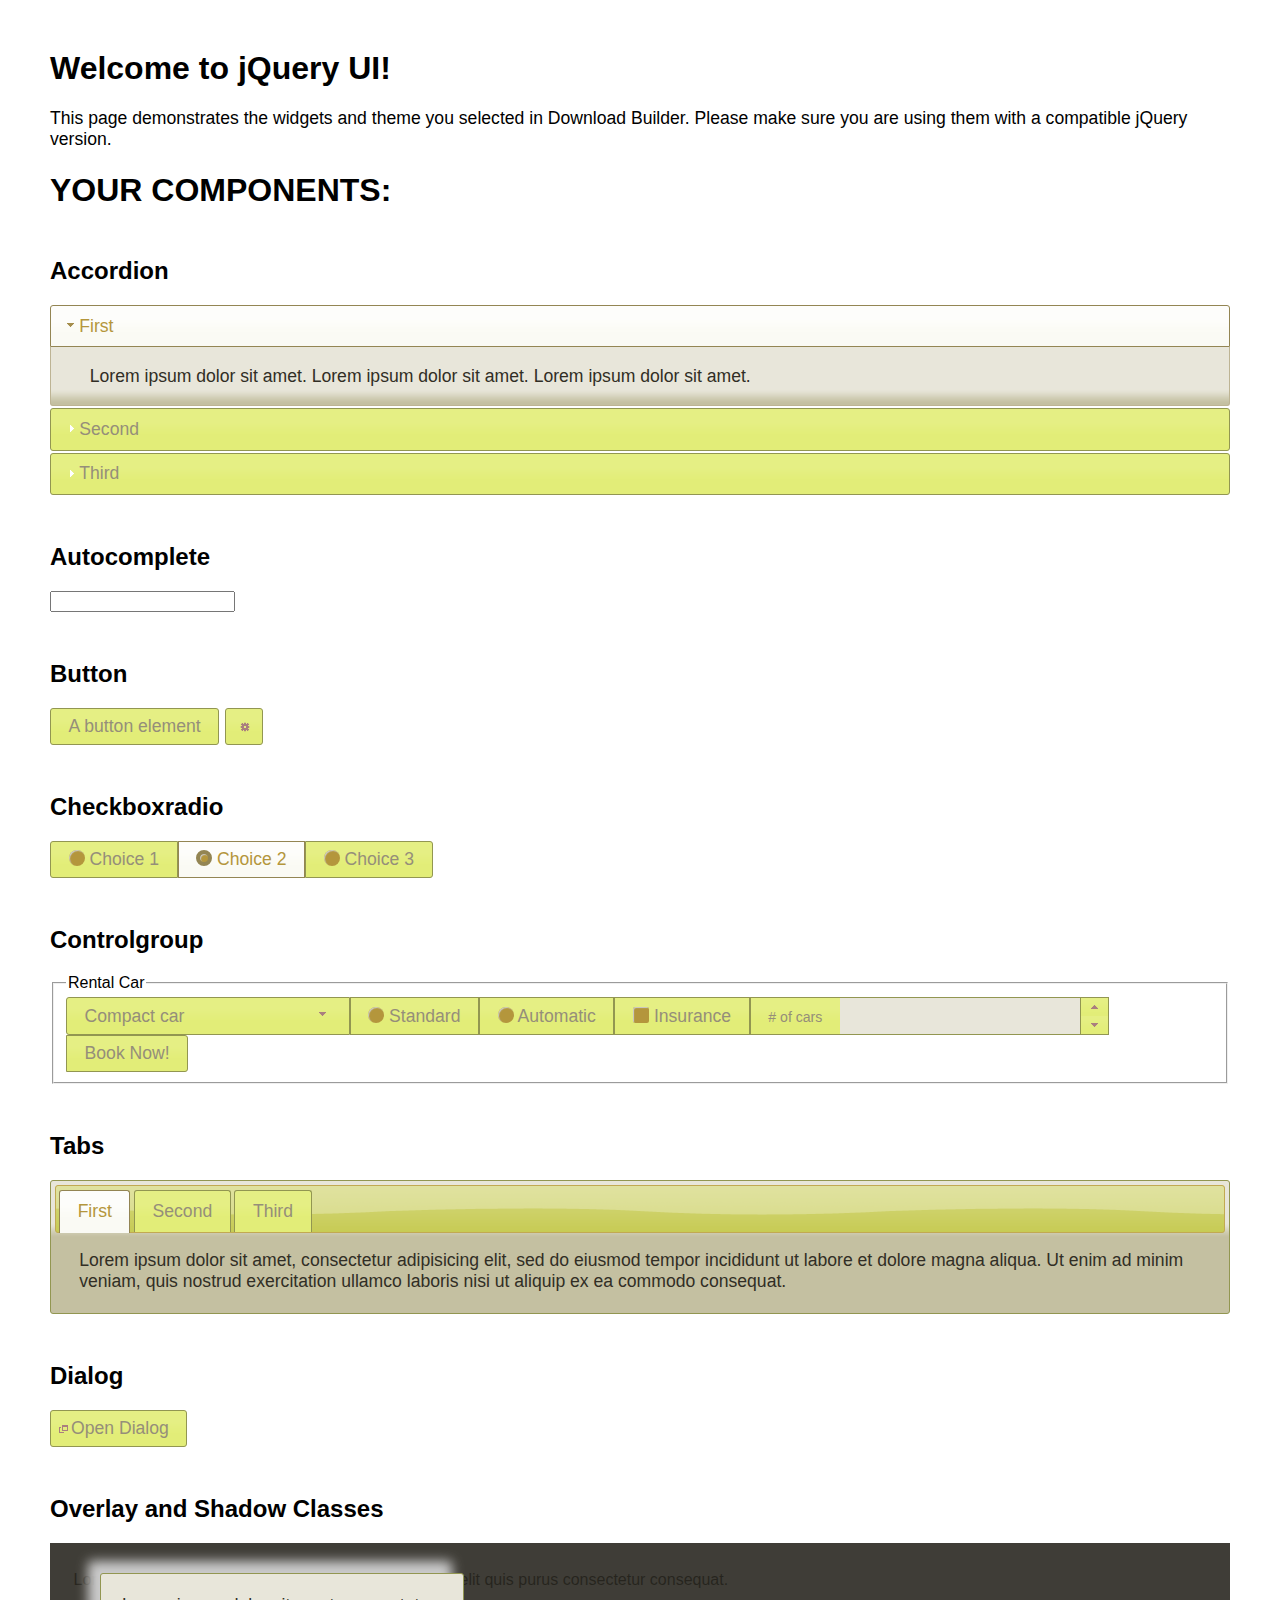
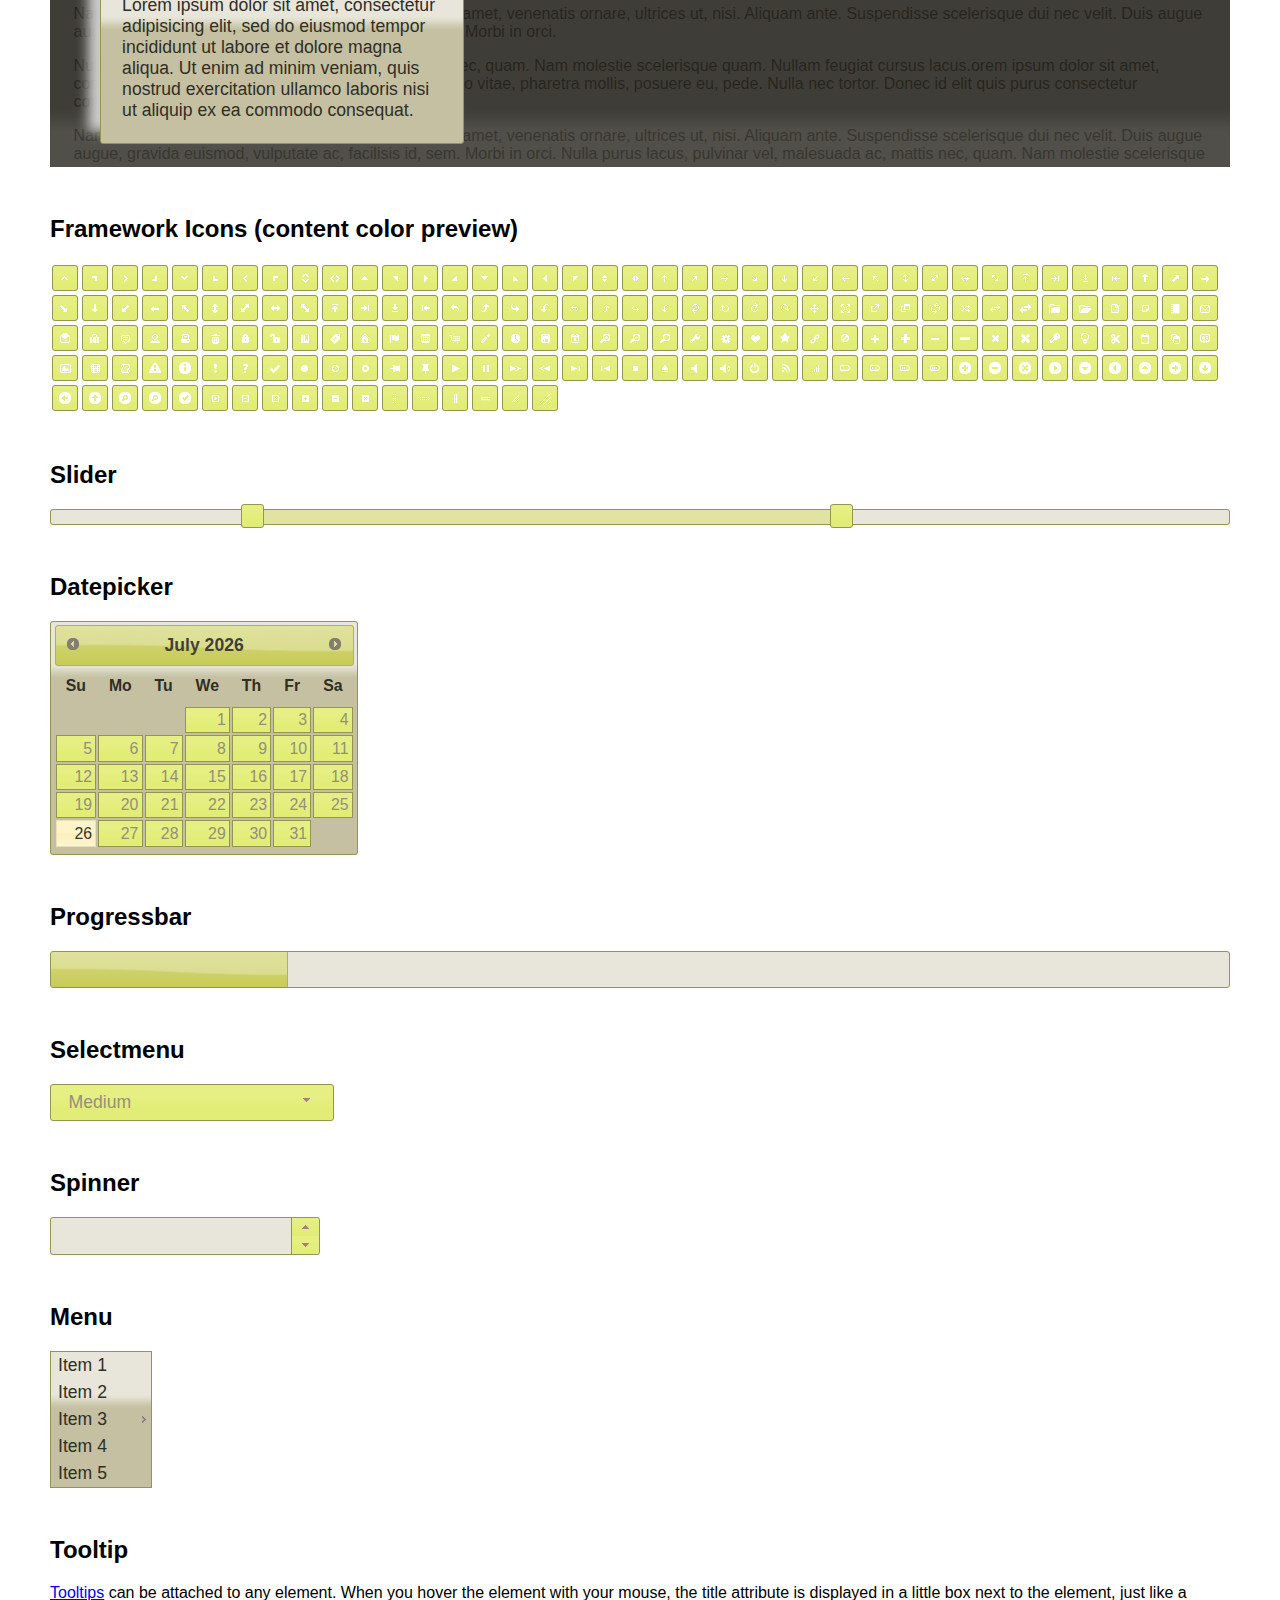
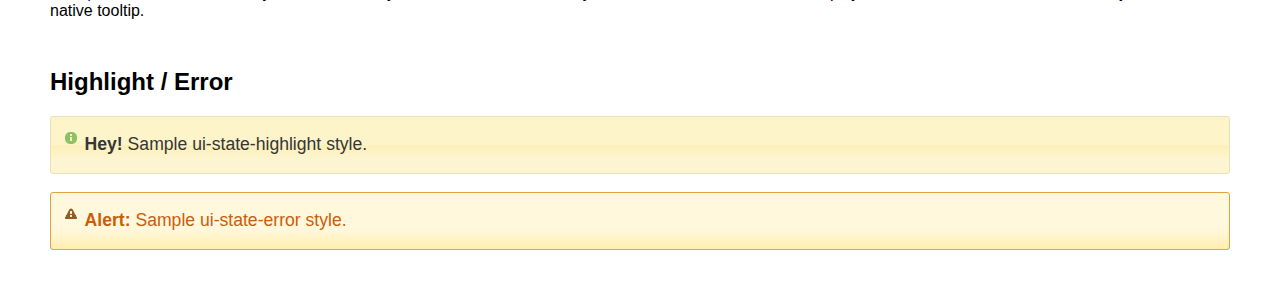
<file: www/jquery-ui-1.12.0.custom/index.html>
<!doctype html>
<html lang="us">
<head>
	<meta charset="utf-8">
	<title>jQuery UI Example Page</title>
	<link href="jquery-ui.css" rel="stylesheet">
	<style>
	body{
		font-family: "Trebuchet MS", sans-serif;
		margin: 50px;
	}
	.demoHeaders {
		margin-top: 2em;
	}
	#dialog-link {
		padding: .4em 1em .4em 20px;
		text-decoration: none;
		position: relative;
	}
	#dialog-link span.ui-icon {
		margin: 0 5px 0 0;
		position: absolute;
		left: .2em;
		top: 50%;
		margin-top: -8px;
	}
	#icons {
		margin: 0;
		padding: 0;
	}
	#icons li {
		margin: 2px;
		position: relative;
		padding: 4px 0;
		cursor: pointer;
		float: left;
		list-style: none;
	}
	#icons span.ui-icon {
		float: left;
		margin: 0 4px;
	}
	.fakewindowcontain .ui-widget-overlay {
		position: absolute;
	}
	select {
		width: 200px;
	}
	</style>
</head>
<body>

<h1>Welcome to jQuery UI!</h1>

<div class="ui-widget">
	<p>This page demonstrates the widgets and theme you selected in Download Builder. Please make sure you are using them with a compatible jQuery version.</p>
</div>

<h1>YOUR COMPONENTS:</h1>


<!-- Accordion -->
<h2 class="demoHeaders">Accordion</h2>
<div id="accordion">
	<h3>First</h3>
	<div>Lorem ipsum dolor sit amet. Lorem ipsum dolor sit amet. Lorem ipsum dolor sit amet.</div>
	<h3>Second</h3>
	<div>Phasellus mattis tincidunt nibh.</div>
	<h3>Third</h3>
	<div>Nam dui erat, auctor a, dignissim quis.</div>
</div>



<!-- Autocomplete -->
<h2 class="demoHeaders">Autocomplete</h2>
<div>
	<input id="autocomplete" title="type &quot;a&quot;">
</div>



<!-- Button -->
<h2 class="demoHeaders">Button</h2>
<button id="button">A button element</button>
<button id="button-icon">An icon-only button</button>



<!-- Checkboxradio -->
<h2 class="demoHeaders">Checkboxradio</h2>
<form style="margin-top: 1em;">
	<div id="radioset">
		<input type="radio" id="radio1" name="radio"><label for="radio1">Choice 1</label>
		<input type="radio" id="radio2" name="radio" checked="checked"><label for="radio2">Choice 2</label>
		<input type="radio" id="radio3" name="radio"><label for="radio3">Choice 3</label>
	</div>
</form>



<!-- Controlgroup -->
<h2 class="demoHeaders">Controlgroup</h2>
<fieldset>
	<legend>Rental Car</legend>
	<div id="controlgroup">
		<select id="car-type">
			<option>Compact car</option>
			<option>Midsize car</option>
			<option>Full size car</option>
			<option>SUV</option>
			<option>Luxury</option>
			<option>Truck</option>
			<option>Van</option>
		</select>
		<label for="transmission-standard">Standard</label>
		<input type="radio" name="transmission" id="transmission-standard">
		<label for="transmission-automatic">Automatic</label>
		<input type="radio" name="transmission" id="transmission-automatic">
		<label for="insurance">Insurance</label>
		<input type="checkbox" name="insurance" id="insurance">
		<label for="horizontal-spinner" class="ui-controlgroup-label"># of cars</label>
		<input id="horizontal-spinner" class="ui-spinner-input">
		<button>Book Now!</button>
	</div>
</fieldset>



<!-- Tabs -->
<h2 class="demoHeaders">Tabs</h2>
<div id="tabs">
	<ul>
		<li><a href="#tabs-1">First</a></li>
		<li><a href="#tabs-2">Second</a></li>
		<li><a href="#tabs-3">Third</a></li>
	</ul>
	<div id="tabs-1">Lorem ipsum dolor sit amet, consectetur adipisicing elit, sed do eiusmod tempor incididunt ut labore et dolore magna aliqua. Ut enim ad minim veniam, quis nostrud exercitation ullamco laboris nisi ut aliquip ex ea commodo consequat.</div>
	<div id="tabs-2">Phasellus mattis tincidunt nibh. Cras orci urna, blandit id, pretium vel, aliquet ornare, felis. Maecenas scelerisque sem non nisl. Fusce sed lorem in enim dictum bibendum.</div>
	<div id="tabs-3">Nam dui erat, auctor a, dignissim quis, sollicitudin eu, felis. Pellentesque nisi urna, interdum eget, sagittis et, consequat vestibulum, lacus. Mauris porttitor ullamcorper augue.</div>
</div>



<h2 class="demoHeaders">Dialog</h2>
<p>
	<button id="dialog-link" class="ui-button ui-corner-all ui-widget">
		<span class="ui-icon ui-icon-newwin"></span>Open Dialog
	</button>
</p>

<h2 class="demoHeaders">Overlay and Shadow Classes</h2>
<div style="position: relative; width: 96%; height: 200px; padding:1% 2%; overflow:hidden;" class="fakewindowcontain">
	<p>Lorem ipsum dolor sit amet,  Nulla nec tortor. Donec id elit quis purus consectetur consequat. </p><p>Nam congue semper tellus. Sed erat dolor, dapibus sit amet, venenatis ornare, ultrices ut, nisi. Aliquam ante. Suspendisse scelerisque dui nec velit. Duis augue augue, gravida euismod, vulputate ac, facilisis id, sem. Morbi in orci. </p><p>Nulla purus lacus, pulvinar vel, malesuada ac, mattis nec, quam. Nam molestie scelerisque quam. Nullam feugiat cursus lacus.orem ipsum dolor sit amet, consectetur adipiscing elit. Donec libero risus, commodo vitae, pharetra mollis, posuere eu, pede. Nulla nec tortor. Donec id elit quis purus consectetur consequat. </p><p>Nam congue semper tellus. Sed erat dolor, dapibus sit amet, venenatis ornare, ultrices ut, nisi. Aliquam ante. Suspendisse scelerisque dui nec velit. Duis augue augue, gravida euismod, vulputate ac, facilisis id, sem. Morbi in orci. Nulla purus lacus, pulvinar vel, malesuada ac, mattis nec, quam. Nam molestie scelerisque quam. </p><p>Nullam feugiat cursus lacus.orem ipsum dolor sit amet, consectetur adipiscing elit. Donec libero risus, commodo vitae, pharetra mollis, posuere eu, pede. Nulla nec tortor. Donec id elit quis purus consectetur consequat. Nam congue semper tellus. Sed erat dolor, dapibus sit amet, venenatis ornare, ultrices ut, nisi. Aliquam ante. </p><p>Suspendisse scelerisque dui nec velit. Duis augue augue, gravida euismod, vulputate ac, facilisis id, sem. Morbi in orci. Nulla purus lacus, pulvinar vel, malesuada ac, mattis nec, quam. Nam molestie scelerisque quam. Nullam feugiat cursus lacus.orem ipsum dolor sit amet, consectetur adipiscing elit. Donec libero risus, commodo vitae, pharetra mollis, posuere eu, pede. Nulla nec tortor. Donec id elit quis purus consectetur consequat. Nam congue semper tellus. Sed erat dolor, dapibus sit amet, venenatis ornare, ultrices ut, nisi. </p>

	<!-- ui-dialog -->
	<div class="ui-widget-overlay ui-front"></div>
	<div style="position: absolute; width: 320px; left: 50px; top: 30px; padding: 1.2em" class="ui-widget ui-front ui-widget-content ui-corner-all ui-widget-shadow">
		Lorem ipsum dolor sit amet, consectetur adipisicing elit, sed do eiusmod tempor incididunt ut labore et dolore magna aliqua. Ut enim ad minim veniam, quis nostrud exercitation ullamco laboris nisi ut aliquip ex ea commodo consequat.
	</div>

</div>

<!-- ui-dialog -->
<div id="dialog" title="Dialog Title">
	<p>Lorem ipsum dolor sit amet, consectetur adipisicing elit, sed do eiusmod tempor incididunt ut labore et dolore magna aliqua. Ut enim ad minim veniam, quis nostrud exercitation ullamco laboris nisi ut aliquip ex ea commodo consequat.</p>
</div>



<h2 class="demoHeaders">Framework Icons (content color preview)</h2>
<ul id="icons" class="ui-widget ui-helper-clearfix">
	<li class="ui-state-default ui-corner-all" title=".ui-icon-caret-1-n"><span class="ui-icon ui-icon-caret-1-n"></span></li>
	<li class="ui-state-default ui-corner-all" title=".ui-icon-caret-1-ne"><span class="ui-icon ui-icon-caret-1-ne"></span></li>
	<li class="ui-state-default ui-corner-all" title=".ui-icon-caret-1-e"><span class="ui-icon ui-icon-caret-1-e"></span></li>
	<li class="ui-state-default ui-corner-all" title=".ui-icon-caret-1-se"><span class="ui-icon ui-icon-caret-1-se"></span></li>
	<li class="ui-state-default ui-corner-all" title=".ui-icon-caret-1-s"><span class="ui-icon ui-icon-caret-1-s"></span></li>
	<li class="ui-state-default ui-corner-all" title=".ui-icon-caret-1-sw"><span class="ui-icon ui-icon-caret-1-sw"></span></li>
	<li class="ui-state-default ui-corner-all" title=".ui-icon-caret-1-w"><span class="ui-icon ui-icon-caret-1-w"></span></li>
	<li class="ui-state-default ui-corner-all" title=".ui-icon-caret-1-nw"><span class="ui-icon ui-icon-caret-1-nw"></span></li>
	<li class="ui-state-default ui-corner-all" title=".ui-icon-caret-2-n-s"><span class="ui-icon ui-icon-caret-2-n-s"></span></li>
	<li class="ui-state-default ui-corner-all" title=".ui-icon-caret-2-e-w"><span class="ui-icon ui-icon-caret-2-e-w"></span></li>
	<li class="ui-state-default ui-corner-all" title=".ui-icon-triangle-1-n"><span class="ui-icon ui-icon-triangle-1-n"></span></li>
	<li class="ui-state-default ui-corner-all" title=".ui-icon-triangle-1-ne"><span class="ui-icon ui-icon-triangle-1-ne"></span></li>
	<li class="ui-state-default ui-corner-all" title=".ui-icon-triangle-1-e"><span class="ui-icon ui-icon-triangle-1-e"></span></li>
	<li class="ui-state-default ui-corner-all" title=".ui-icon-triangle-1-se"><span class="ui-icon ui-icon-triangle-1-se"></span></li>
	<li class="ui-state-default ui-corner-all" title=".ui-icon-triangle-1-s"><span class="ui-icon ui-icon-triangle-1-s"></span></li>
	<li class="ui-state-default ui-corner-all" title=".ui-icon-triangle-1-sw"><span class="ui-icon ui-icon-triangle-1-sw"></span></li>
	<li class="ui-state-default ui-corner-all" title=".ui-icon-triangle-1-w"><span class="ui-icon ui-icon-triangle-1-w"></span></li>
	<li class="ui-state-default ui-corner-all" title=".ui-icon-triangle-1-nw"><span class="ui-icon ui-icon-triangle-1-nw"></span></li>
	<li class="ui-state-default ui-corner-all" title=".ui-icon-triangle-2-n-s"><span class="ui-icon ui-icon-triangle-2-n-s"></span></li>
	<li class="ui-state-default ui-corner-all" title=".ui-icon-triangle-2-e-w"><span class="ui-icon ui-icon-triangle-2-e-w"></span></li>
	<li class="ui-state-default ui-corner-all" title=".ui-icon-arrow-1-n"><span class="ui-icon ui-icon-arrow-1-n"></span></li>
	<li class="ui-state-default ui-corner-all" title=".ui-icon-arrow-1-ne"><span class="ui-icon ui-icon-arrow-1-ne"></span></li>
	<li class="ui-state-default ui-corner-all" title=".ui-icon-arrow-1-e"><span class="ui-icon ui-icon-arrow-1-e"></span></li>
	<li class="ui-state-default ui-corner-all" title=".ui-icon-arrow-1-se"><span class="ui-icon ui-icon-arrow-1-se"></span></li>
	<li class="ui-state-default ui-corner-all" title=".ui-icon-arrow-1-s"><span class="ui-icon ui-icon-arrow-1-s"></span></li>
	<li class="ui-state-default ui-corner-all" title=".ui-icon-arrow-1-sw"><span class="ui-icon ui-icon-arrow-1-sw"></span></li>
	<li class="ui-state-default ui-corner-all" title=".ui-icon-arrow-1-w"><span class="ui-icon ui-icon-arrow-1-w"></span></li>
	<li class="ui-state-default ui-corner-all" title=".ui-icon-arrow-1-nw"><span class="ui-icon ui-icon-arrow-1-nw"></span></li>
	<li class="ui-state-default ui-corner-all" title=".ui-icon-arrow-2-n-s"><span class="ui-icon ui-icon-arrow-2-n-s"></span></li>
	<li class="ui-state-default ui-corner-all" title=".ui-icon-arrow-2-ne-sw"><span class="ui-icon ui-icon-arrow-2-ne-sw"></span></li>
	<li class="ui-state-default ui-corner-all" title=".ui-icon-arrow-2-e-w"><span class="ui-icon ui-icon-arrow-2-e-w"></span></li>
	<li class="ui-state-default ui-corner-all" title=".ui-icon-arrow-2-se-nw"><span class="ui-icon ui-icon-arrow-2-se-nw"></span></li>
	<li class="ui-state-default ui-corner-all" title=".ui-icon-arrowstop-1-n"><span class="ui-icon ui-icon-arrowstop-1-n"></span></li>
	<li class="ui-state-default ui-corner-all" title=".ui-icon-arrowstop-1-e"><span class="ui-icon ui-icon-arrowstop-1-e"></span></li>
	<li class="ui-state-default ui-corner-all" title=".ui-icon-arrowstop-1-s"><span class="ui-icon ui-icon-arrowstop-1-s"></span></li>
	<li class="ui-state-default ui-corner-all" title=".ui-icon-arrowstop-1-w"><span class="ui-icon ui-icon-arrowstop-1-w"></span></li>
	<li class="ui-state-default ui-corner-all" title=".ui-icon-arrowthick-1-n"><span class="ui-icon ui-icon-arrowthick-1-n"></span></li>
	<li class="ui-state-default ui-corner-all" title=".ui-icon-arrowthick-1-ne"><span class="ui-icon ui-icon-arrowthick-1-ne"></span></li>
	<li class="ui-state-default ui-corner-all" title=".ui-icon-arrowthick-1-e"><span class="ui-icon ui-icon-arrowthick-1-e"></span></li>
	<li class="ui-state-default ui-corner-all" title=".ui-icon-arrowthick-1-se"><span class="ui-icon ui-icon-arrowthick-1-se"></span></li>
	<li class="ui-state-default ui-corner-all" title=".ui-icon-arrowthick-1-s"><span class="ui-icon ui-icon-arrowthick-1-s"></span></li>
	<li class="ui-state-default ui-corner-all" title=".ui-icon-arrowthick-1-sw"><span class="ui-icon ui-icon-arrowthick-1-sw"></span></li>
	<li class="ui-state-default ui-corner-all" title=".ui-icon-arrowthick-1-w"><span class="ui-icon ui-icon-arrowthick-1-w"></span></li>
	<li class="ui-state-default ui-corner-all" title=".ui-icon-arrowthick-1-nw"><span class="ui-icon ui-icon-arrowthick-1-nw"></span></li>
	<li class="ui-state-default ui-corner-all" title=".ui-icon-arrowthick-2-n-s"><span class="ui-icon ui-icon-arrowthick-2-n-s"></span></li>
	<li class="ui-state-default ui-corner-all" title=".ui-icon-arrowthick-2-ne-sw"><span class="ui-icon ui-icon-arrowthick-2-ne-sw"></span></li>
	<li class="ui-state-default ui-corner-all" title=".ui-icon-arrowthick-2-e-w"><span class="ui-icon ui-icon-arrowthick-2-e-w"></span></li>
	<li class="ui-state-default ui-corner-all" title=".ui-icon-arrowthick-2-se-nw"><span class="ui-icon ui-icon-arrowthick-2-se-nw"></span></li>
	<li class="ui-state-default ui-corner-all" title=".ui-icon-arrowthickstop-1-n"><span class="ui-icon ui-icon-arrowthickstop-1-n"></span></li>
	<li class="ui-state-default ui-corner-all" title=".ui-icon-arrowthickstop-1-e"><span class="ui-icon ui-icon-arrowthickstop-1-e"></span></li>
	<li class="ui-state-default ui-corner-all" title=".ui-icon-arrowthickstop-1-s"><span class="ui-icon ui-icon-arrowthickstop-1-s"></span></li>
	<li class="ui-state-default ui-corner-all" title=".ui-icon-arrowthickstop-1-w"><span class="ui-icon ui-icon-arrowthickstop-1-w"></span></li>
	<li class="ui-state-default ui-corner-all" title=".ui-icon-arrowreturnthick-1-w"><span class="ui-icon ui-icon-arrowreturnthick-1-w"></span></li>
	<li class="ui-state-default ui-corner-all" title=".ui-icon-arrowreturnthick-1-n"><span class="ui-icon ui-icon-arrowreturnthick-1-n"></span></li>
	<li class="ui-state-default ui-corner-all" title=".ui-icon-arrowreturnthick-1-e"><span class="ui-icon ui-icon-arrowreturnthick-1-e"></span></li>
	<li class="ui-state-default ui-corner-all" title=".ui-icon-arrowreturnthick-1-s"><span class="ui-icon ui-icon-arrowreturnthick-1-s"></span></li>
	<li class="ui-state-default ui-corner-all" title=".ui-icon-arrowreturn-1-w"><span class="ui-icon ui-icon-arrowreturn-1-w"></span></li>
	<li class="ui-state-default ui-corner-all" title=".ui-icon-arrowreturn-1-n"><span class="ui-icon ui-icon-arrowreturn-1-n"></span></li>
	<li class="ui-state-default ui-corner-all" title=".ui-icon-arrowreturn-1-e"><span class="ui-icon ui-icon-arrowreturn-1-e"></span></li>
	<li class="ui-state-default ui-corner-all" title=".ui-icon-arrowreturn-1-s"><span class="ui-icon ui-icon-arrowreturn-1-s"></span></li>
	<li class="ui-state-default ui-corner-all" title=".ui-icon-arrowrefresh-1-w"><span class="ui-icon ui-icon-arrowrefresh-1-w"></span></li>
	<li class="ui-state-default ui-corner-all" title=".ui-icon-arrowrefresh-1-n"><span class="ui-icon ui-icon-arrowrefresh-1-n"></span></li>
	<li class="ui-state-default ui-corner-all" title=".ui-icon-arrowrefresh-1-e"><span class="ui-icon ui-icon-arrowrefresh-1-e"></span></li>
	<li class="ui-state-default ui-corner-all" title=".ui-icon-arrowrefresh-1-s"><span class="ui-icon ui-icon-arrowrefresh-1-s"></span></li>
	<li class="ui-state-default ui-corner-all" title=".ui-icon-arrow-4"><span class="ui-icon ui-icon-arrow-4"></span></li>
	<li class="ui-state-default ui-corner-all" title=".ui-icon-arrow-4-diag"><span class="ui-icon ui-icon-arrow-4-diag"></span></li>
	<li class="ui-state-default ui-corner-all" title=".ui-icon-extlink"><span class="ui-icon ui-icon-extlink"></span></li>
	<li class="ui-state-default ui-corner-all" title=".ui-icon-newwin"><span class="ui-icon ui-icon-newwin"></span></li>
	<li class="ui-state-default ui-corner-all" title=".ui-icon-refresh"><span class="ui-icon ui-icon-refresh"></span></li>
	<li class="ui-state-default ui-corner-all" title=".ui-icon-shuffle"><span class="ui-icon ui-icon-shuffle"></span></li>
	<li class="ui-state-default ui-corner-all" title=".ui-icon-transfer-e-w"><span class="ui-icon ui-icon-transfer-e-w"></span></li>
	<li class="ui-state-default ui-corner-all" title=".ui-icon-transferthick-e-w"><span class="ui-icon ui-icon-transferthick-e-w"></span></li>
	<li class="ui-state-default ui-corner-all" title=".ui-icon-folder-collapsed"><span class="ui-icon ui-icon-folder-collapsed"></span></li>
	<li class="ui-state-default ui-corner-all" title=".ui-icon-folder-open"><span class="ui-icon ui-icon-folder-open"></span></li>
	<li class="ui-state-default ui-corner-all" title=".ui-icon-document"><span class="ui-icon ui-icon-document"></span></li>
	<li class="ui-state-default ui-corner-all" title=".ui-icon-document-b"><span class="ui-icon ui-icon-document-b"></span></li>
	<li class="ui-state-default ui-corner-all" title=".ui-icon-note"><span class="ui-icon ui-icon-note"></span></li>
	<li class="ui-state-default ui-corner-all" title=".ui-icon-mail-closed"><span class="ui-icon ui-icon-mail-closed"></span></li>
	<li class="ui-state-default ui-corner-all" title=".ui-icon-mail-open"><span class="ui-icon ui-icon-mail-open"></span></li>
	<li class="ui-state-default ui-corner-all" title=".ui-icon-suitcase"><span class="ui-icon ui-icon-suitcase"></span></li>
	<li class="ui-state-default ui-corner-all" title=".ui-icon-comment"><span class="ui-icon ui-icon-comment"></span></li>
	<li class="ui-state-default ui-corner-all" title=".ui-icon-person"><span class="ui-icon ui-icon-person"></span></li>
	<li class="ui-state-default ui-corner-all" title=".ui-icon-print"><span class="ui-icon ui-icon-print"></span></li>
	<li class="ui-state-default ui-corner-all" title=".ui-icon-trash"><span class="ui-icon ui-icon-trash"></span></li>
	<li class="ui-state-default ui-corner-all" title=".ui-icon-locked"><span class="ui-icon ui-icon-locked"></span></li>
	<li class="ui-state-default ui-corner-all" title=".ui-icon-unlocked"><span class="ui-icon ui-icon-unlocked"></span></li>
	<li class="ui-state-default ui-corner-all" title=".ui-icon-bookmark"><span class="ui-icon ui-icon-bookmark"></span></li>
	<li class="ui-state-default ui-corner-all" title=".ui-icon-tag"><span class="ui-icon ui-icon-tag"></span></li>
	<li class="ui-state-default ui-corner-all" title=".ui-icon-home"><span class="ui-icon ui-icon-home"></span></li>
	<li class="ui-state-default ui-corner-all" title=".ui-icon-flag"><span class="ui-icon ui-icon-flag"></span></li>
	<li class="ui-state-default ui-corner-all" title=".ui-icon-calculator"><span class="ui-icon ui-icon-calculator"></span></li>
	<li class="ui-state-default ui-corner-all" title=".ui-icon-cart"><span class="ui-icon ui-icon-cart"></span></li>
	<li class="ui-state-default ui-corner-all" title=".ui-icon-pencil"><span class="ui-icon ui-icon-pencil"></span></li>
	<li class="ui-state-default ui-corner-all" title=".ui-icon-clock"><span class="ui-icon ui-icon-clock"></span></li>
	<li class="ui-state-default ui-corner-all" title=".ui-icon-disk"><span class="ui-icon ui-icon-disk"></span></li>
	<li class="ui-state-default ui-corner-all" title=".ui-icon-calendar"><span class="ui-icon ui-icon-calendar"></span></li>
	<li class="ui-state-default ui-corner-all" title=".ui-icon-zoomin"><span class="ui-icon ui-icon-zoomin"></span></li>
	<li class="ui-state-default ui-corner-all" title=".ui-icon-zoomout"><span class="ui-icon ui-icon-zoomout"></span></li>
	<li class="ui-state-default ui-corner-all" title=".ui-icon-search"><span class="ui-icon ui-icon-search"></span></li>
	<li class="ui-state-default ui-corner-all" title=".ui-icon-wrench"><span class="ui-icon ui-icon-wrench"></span></li>
	<li class="ui-state-default ui-corner-all" title=".ui-icon-gear"><span class="ui-icon ui-icon-gear"></span></li>
	<li class="ui-state-default ui-corner-all" title=".ui-icon-heart"><span class="ui-icon ui-icon-heart"></span></li>
	<li class="ui-state-default ui-corner-all" title=".ui-icon-star"><span class="ui-icon ui-icon-star"></span></li>
	<li class="ui-state-default ui-corner-all" title=".ui-icon-link"><span class="ui-icon ui-icon-link"></span></li>
	<li class="ui-state-default ui-corner-all" title=".ui-icon-cancel"><span class="ui-icon ui-icon-cancel"></span></li>
	<li class="ui-state-default ui-corner-all" title=".ui-icon-plus"><span class="ui-icon ui-icon-plus"></span></li>
	<li class="ui-state-default ui-corner-all" title=".ui-icon-plusthick"><span class="ui-icon ui-icon-plusthick"></span></li>
	<li class="ui-state-default ui-corner-all" title=".ui-icon-minus"><span class="ui-icon ui-icon-minus"></span></li>
	<li class="ui-state-default ui-corner-all" title=".ui-icon-minusthick"><span class="ui-icon ui-icon-minusthick"></span></li>
	<li class="ui-state-default ui-corner-all" title=".ui-icon-close"><span class="ui-icon ui-icon-close"></span></li>
	<li class="ui-state-default ui-corner-all" title=".ui-icon-closethick"><span class="ui-icon ui-icon-closethick"></span></li>
	<li class="ui-state-default ui-corner-all" title=".ui-icon-key"><span class="ui-icon ui-icon-key"></span></li>
	<li class="ui-state-default ui-corner-all" title=".ui-icon-lightbulb"><span class="ui-icon ui-icon-lightbulb"></span></li>
	<li class="ui-state-default ui-corner-all" title=".ui-icon-scissors"><span class="ui-icon ui-icon-scissors"></span></li>
	<li class="ui-state-default ui-corner-all" title=".ui-icon-clipboard"><span class="ui-icon ui-icon-clipboard"></span></li>
	<li class="ui-state-default ui-corner-all" title=".ui-icon-copy"><span class="ui-icon ui-icon-copy"></span></li>
	<li class="ui-state-default ui-corner-all" title=".ui-icon-contact"><span class="ui-icon ui-icon-contact"></span></li>
	<li class="ui-state-default ui-corner-all" title=".ui-icon-image"><span class="ui-icon ui-icon-image"></span></li>
	<li class="ui-state-default ui-corner-all" title=".ui-icon-video"><span class="ui-icon ui-icon-video"></span></li>
	<li class="ui-state-default ui-corner-all" title=".ui-icon-script"><span class="ui-icon ui-icon-script"></span></li>
	<li class="ui-state-default ui-corner-all" title=".ui-icon-alert"><span class="ui-icon ui-icon-alert"></span></li>
	<li class="ui-state-default ui-corner-all" title=".ui-icon-info"><span class="ui-icon ui-icon-info"></span></li>
	<li class="ui-state-default ui-corner-all" title=".ui-icon-notice"><span class="ui-icon ui-icon-notice"></span></li>
	<li class="ui-state-default ui-corner-all" title=".ui-icon-help"><span class="ui-icon ui-icon-help"></span></li>
	<li class="ui-state-default ui-corner-all" title=".ui-icon-check"><span class="ui-icon ui-icon-check"></span></li>
	<li class="ui-state-default ui-corner-all" title=".ui-icon-bullet"><span class="ui-icon ui-icon-bullet"></span></li>
	<li class="ui-state-default ui-corner-all" title=".ui-icon-radio-off"><span class="ui-icon ui-icon-radio-off"></span></li>
	<li class="ui-state-default ui-corner-all" title=".ui-icon-radio-on"><span class="ui-icon ui-icon-radio-on"></span></li>
	<li class="ui-state-default ui-corner-all" title=".ui-icon-pin-w"><span class="ui-icon ui-icon-pin-w"></span></li>
	<li class="ui-state-default ui-corner-all" title=".ui-icon-pin-s"><span class="ui-icon ui-icon-pin-s"></span></li>
	<li class="ui-state-default ui-corner-all" title=".ui-icon-play"><span class="ui-icon ui-icon-play"></span></li>
	<li class="ui-state-default ui-corner-all" title=".ui-icon-pause"><span class="ui-icon ui-icon-pause"></span></li>
	<li class="ui-state-default ui-corner-all" title=".ui-icon-seek-next"><span class="ui-icon ui-icon-seek-next"></span></li>
	<li class="ui-state-default ui-corner-all" title=".ui-icon-seek-prev"><span class="ui-icon ui-icon-seek-prev"></span></li>
	<li class="ui-state-default ui-corner-all" title=".ui-icon-seek-end"><span class="ui-icon ui-icon-seek-end"></span></li>
	<li class="ui-state-default ui-corner-all" title=".ui-icon-seek-first"><span class="ui-icon ui-icon-seek-first"></span></li>
	<li class="ui-state-default ui-corner-all" title=".ui-icon-stop"><span class="ui-icon ui-icon-stop"></span></li>
	<li class="ui-state-default ui-corner-all" title=".ui-icon-eject"><span class="ui-icon ui-icon-eject"></span></li>
	<li class="ui-state-default ui-corner-all" title=".ui-icon-volume-off"><span class="ui-icon ui-icon-volume-off"></span></li>
	<li class="ui-state-default ui-corner-all" title=".ui-icon-volume-on"><span class="ui-icon ui-icon-volume-on"></span></li>
	<li class="ui-state-default ui-corner-all" title=".ui-icon-power"><span class="ui-icon ui-icon-power"></span></li>
	<li class="ui-state-default ui-corner-all" title=".ui-icon-signal-diag"><span class="ui-icon ui-icon-signal-diag"></span></li>
	<li class="ui-state-default ui-corner-all" title=".ui-icon-signal"><span class="ui-icon ui-icon-signal"></span></li>
	<li class="ui-state-default ui-corner-all" title=".ui-icon-battery-0"><span class="ui-icon ui-icon-battery-0"></span></li>
	<li class="ui-state-default ui-corner-all" title=".ui-icon-battery-1"><span class="ui-icon ui-icon-battery-1"></span></li>
	<li class="ui-state-default ui-corner-all" title=".ui-icon-battery-2"><span class="ui-icon ui-icon-battery-2"></span></li>
	<li class="ui-state-default ui-corner-all" title=".ui-icon-battery-3"><span class="ui-icon ui-icon-battery-3"></span></li>
	<li class="ui-state-default ui-corner-all" title=".ui-icon-circle-plus"><span class="ui-icon ui-icon-circle-plus"></span></li>
	<li class="ui-state-default ui-corner-all" title=".ui-icon-circle-minus"><span class="ui-icon ui-icon-circle-minus"></span></li>
	<li class="ui-state-default ui-corner-all" title=".ui-icon-circle-close"><span class="ui-icon ui-icon-circle-close"></span></li>
	<li class="ui-state-default ui-corner-all" title=".ui-icon-circle-triangle-e"><span class="ui-icon ui-icon-circle-triangle-e"></span></li>
	<li class="ui-state-default ui-corner-all" title=".ui-icon-circle-triangle-s"><span class="ui-icon ui-icon-circle-triangle-s"></span></li>
	<li class="ui-state-default ui-corner-all" title=".ui-icon-circle-triangle-w"><span class="ui-icon ui-icon-circle-triangle-w"></span></li>
	<li class="ui-state-default ui-corner-all" title=".ui-icon-circle-triangle-n"><span class="ui-icon ui-icon-circle-triangle-n"></span></li>
	<li class="ui-state-default ui-corner-all" title=".ui-icon-circle-arrow-e"><span class="ui-icon ui-icon-circle-arrow-e"></span></li>
	<li class="ui-state-default ui-corner-all" title=".ui-icon-circle-arrow-s"><span class="ui-icon ui-icon-circle-arrow-s"></span></li>
	<li class="ui-state-default ui-corner-all" title=".ui-icon-circle-arrow-w"><span class="ui-icon ui-icon-circle-arrow-w"></span></li>
	<li class="ui-state-default ui-corner-all" title=".ui-icon-circle-arrow-n"><span class="ui-icon ui-icon-circle-arrow-n"></span></li>
	<li class="ui-state-default ui-corner-all" title=".ui-icon-circle-zoomin"><span class="ui-icon ui-icon-circle-zoomin"></span></li>
	<li class="ui-state-default ui-corner-all" title=".ui-icon-circle-zoomout"><span class="ui-icon ui-icon-circle-zoomout"></span></li>
	<li class="ui-state-default ui-corner-all" title=".ui-icon-circle-check"><span class="ui-icon ui-icon-circle-check"></span></li>
	<li class="ui-state-default ui-corner-all" title=".ui-icon-circlesmall-plus"><span class="ui-icon ui-icon-circlesmall-plus"></span></li>
	<li class="ui-state-default ui-corner-all" title=".ui-icon-circlesmall-minus"><span class="ui-icon ui-icon-circlesmall-minus"></span></li>
	<li class="ui-state-default ui-corner-all" title=".ui-icon-circlesmall-close"><span class="ui-icon ui-icon-circlesmall-close"></span></li>
	<li class="ui-state-default ui-corner-all" title=".ui-icon-squaresmall-plus"><span class="ui-icon ui-icon-squaresmall-plus"></span></li>
	<li class="ui-state-default ui-corner-all" title=".ui-icon-squaresmall-minus"><span class="ui-icon ui-icon-squaresmall-minus"></span></li>
	<li class="ui-state-default ui-corner-all" title=".ui-icon-squaresmall-close"><span class="ui-icon ui-icon-squaresmall-close"></span></li>
	<li class="ui-state-default ui-corner-all" title=".ui-icon-grip-dotted-vertical"><span class="ui-icon ui-icon-grip-dotted-vertical"></span></li>
	<li class="ui-state-default ui-corner-all" title=".ui-icon-grip-dotted-horizontal"><span class="ui-icon ui-icon-grip-dotted-horizontal"></span></li>
	<li class="ui-state-default ui-corner-all" title=".ui-icon-grip-solid-vertical"><span class="ui-icon ui-icon-grip-solid-vertical"></span></li>
	<li class="ui-state-default ui-corner-all" title=".ui-icon-grip-solid-horizontal"><span class="ui-icon ui-icon-grip-solid-horizontal"></span></li>
	<li class="ui-state-default ui-corner-all" title=".ui-icon-gripsmall-diagonal-se"><span class="ui-icon ui-icon-gripsmall-diagonal-se"></span></li>
	<li class="ui-state-default ui-corner-all" title=".ui-icon-grip-diagonal-se"><span class="ui-icon ui-icon-grip-diagonal-se"></span></li>
</ul>


<!-- Slider -->
<h2 class="demoHeaders">Slider</h2>
<div id="slider"></div>



<!-- Datepicker -->
<h2 class="demoHeaders">Datepicker</h2>
<div id="datepicker"></div>



<!-- Progressbar -->
<h2 class="demoHeaders">Progressbar</h2>
<div id="progressbar"></div>



<!-- Progressbar -->
<h2 class="demoHeaders">Selectmenu</h2>
<select id="selectmenu">
	<option>Slower</option>
	<option>Slow</option>
	<option selected="selected">Medium</option>
	<option>Fast</option>
	<option>Faster</option>
</select>



<!-- Spinner -->
<h2 class="demoHeaders">Spinner</h2>
<input id="spinner">



<!-- Menu -->
<h2 class="demoHeaders">Menu</h2>
<ul style="width:100px;" id="menu">
	<li><div>Item 1</div></li>
	<li><div>Item 2</div></li>
	<li><div>Item 3</div>
		<ul>
			<li><div>Item 3-1</div></li>
			<li><div>Item 3-2</div></li>
			<li><div>Item 3-3</div></li>
			<li><div>Item 3-4</div></li>
			<li><div>Item 3-5</div></li>
		</ul>
	</li>
	<li><div>Item 4</div></li>
	<li><div>Item 5</div></li>
</ul>



<!-- Tooltip -->
<h2 class="demoHeaders">Tooltip</h2>
<p id="tooltip">
	<a href="#" title="That&apos;s what this widget is">Tooltips</a> can be attached to any element. When you hover
the element with your mouse, the title attribute is displayed in a little box next to the element, just like a native tooltip.
</p>


<!-- Highlight / Error -->
<h2 class="demoHeaders">Highlight / Error</h2>
<div class="ui-widget">
	<div class="ui-state-highlight ui-corner-all" style="margin-top: 20px; padding: 0 .7em;">
		<p><span class="ui-icon ui-icon-info" style="float: left; margin-right: .3em;"></span>
		<strong>Hey!</strong> Sample ui-state-highlight style.</p>
	</div>
</div>
<br>
<div class="ui-widget">
	<div class="ui-state-error ui-corner-all" style="padding: 0 .7em;">
		<p><span class="ui-icon ui-icon-alert" style="float: left; margin-right: .3em;"></span>
		<strong>Alert:</strong> Sample ui-state-error style.</p>
	</div>
</div>

<script src="external/jquery/jquery.js"></script>
<script src="jquery-ui.js"></script>
<script>

$( "#accordion" ).accordion();



var availableTags = [
	"ActionScript",
	"AppleScript",
	"Asp",
	"BASIC",
	"C",
	"C++",
	"Clojure",
	"COBOL",
	"ColdFusion",
	"Erlang",
	"Fortran",
	"Groovy",
	"Haskell",
	"Java",
	"JavaScript",
	"Lisp",
	"Perl",
	"PHP",
	"Python",
	"Ruby",
	"Scala",
	"Scheme"
];
$( "#autocomplete" ).autocomplete({
	source: availableTags
});



$( "#button" ).button();
$( "#button-icon" ).button({
	icon: "ui-icon-gear",
	showLabel: false
});



$( "#radioset" ).buttonset();



$( "#controlgroup" ).controlgroup();



$( "#tabs" ).tabs();



$( "#dialog" ).dialog({
	autoOpen: false,
	width: 400,
	buttons: [
		{
			text: "Ok",
			click: function() {
				$( this ).dialog( "close" );
			}
		},
		{
			text: "Cancel",
			click: function() {
				$( this ).dialog( "close" );
			}
		}
	]
});

// Link to open the dialog
$( "#dialog-link" ).click(function( event ) {
	$( "#dialog" ).dialog( "open" );
	event.preventDefault();
});



$( "#datepicker" ).datepicker({
	inline: true
});



$( "#slider" ).slider({
	range: true,
	values: [ 17, 67 ]
});



$( "#progressbar" ).progressbar({
	value: 20
});



$( "#spinner" ).spinner();



$( "#menu" ).menu();



$( "#tooltip" ).tooltip();



$( "#selectmenu" ).selectmenu();


// Hover states on the static widgets
$( "#dialog-link, #icons li" ).hover(
	function() {
		$( this ).addClass( "ui-state-hover" );
	},
	function() {
		$( this ).removeClass( "ui-state-hover" );
	}
);
</script>
</body>
</html>
</file>
